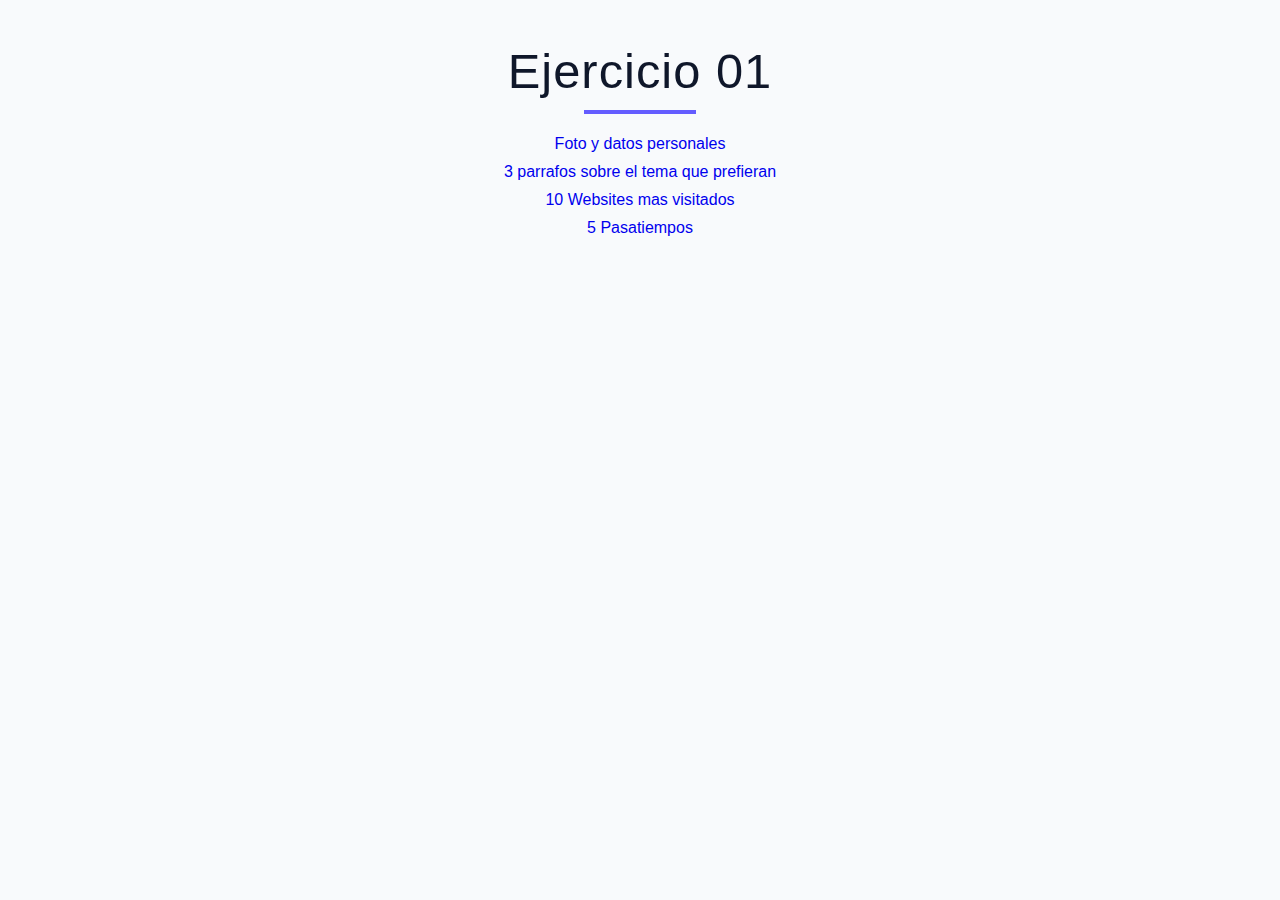
<file: index.html>
<!DOCTYPE html>
<html lang="en">
  <head>
    <meta charset="UTF-8" />
    <meta http-equiv="X-UA-Compatible" content="IE=edge" />
    <meta name="viewport" content="width=   , initial-scale=1.0" />
    <link rel="stylesheet" href="./styles/index.css" />
    <title>Ejercicio 01</title>
  </head>
  <body>
    <h1 class="title">Ejercicio 01</h1>
    <div class="title-underline"></div>
    <ul class="center-list">
      <li>
        <a href="./pages/datospersonales.html">Foto y datos personales</a>
      </li>
      <li>
        <a href="./pages/parrafos.html"
          >3 parrafos sobre el tema que prefieran</a
        >
      </li>
      <a href="./pages/websites.html"> <li>10 Websites mas visitados</li></a>
      <li><a href="./pages/pasatiempos.html">5 Pasatiempos</a></li>
    </ul>
  </body>
</html>
</file>
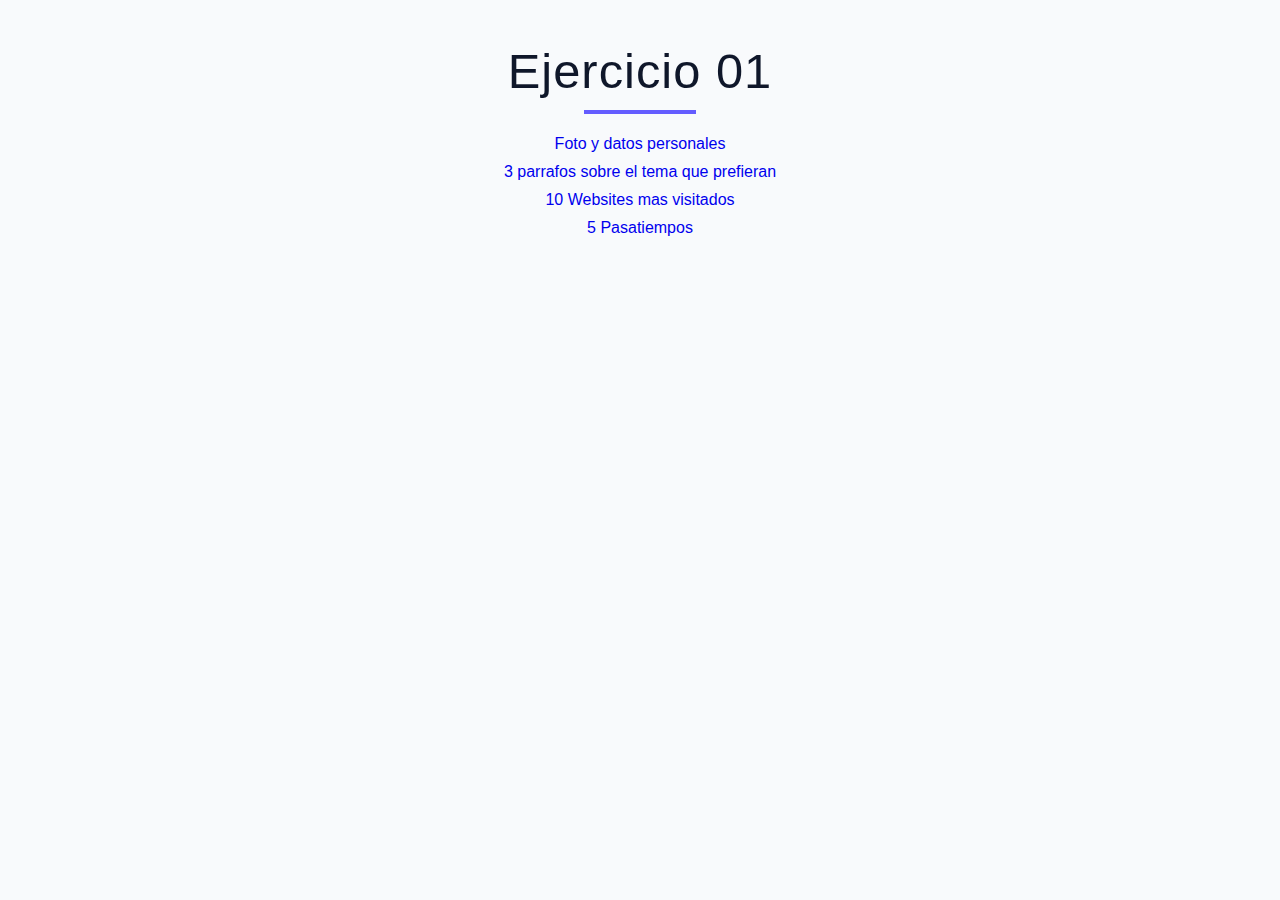
<file: pages/index.html>
<!DOCTYPE html>
<html lang="en">
  <head>
    <meta charset="UTF-8" />
    <meta http-equiv="X-UA-Compatible" content="IE=edge" />
    <meta name="viewport" content="width=   , initial-scale=1.0" />
    <link rel="stylesheet" href="../styles/styles.css" />
    <title>Ejercicio 01</title>
  </head>
  <body>
    <h1 class="title">Ejercicio 01</h1>
    <div class="title-underline"></div>
    <ul class="center-list">
      <li><a href="./datospersonales.html">Foto y datos personales</a></li>
      <li>
        <a href="./parrafos.html">3 parrafos sobre el tema que prefieran</a>
      </li>
      <a href="./websites.html"> <li>10 Websites mas visitados</li></a>
      <li><a href="./pasatiempos.html">5 Pasatiempos</a></li>
    </ul>
  </body>
</html>
</file>
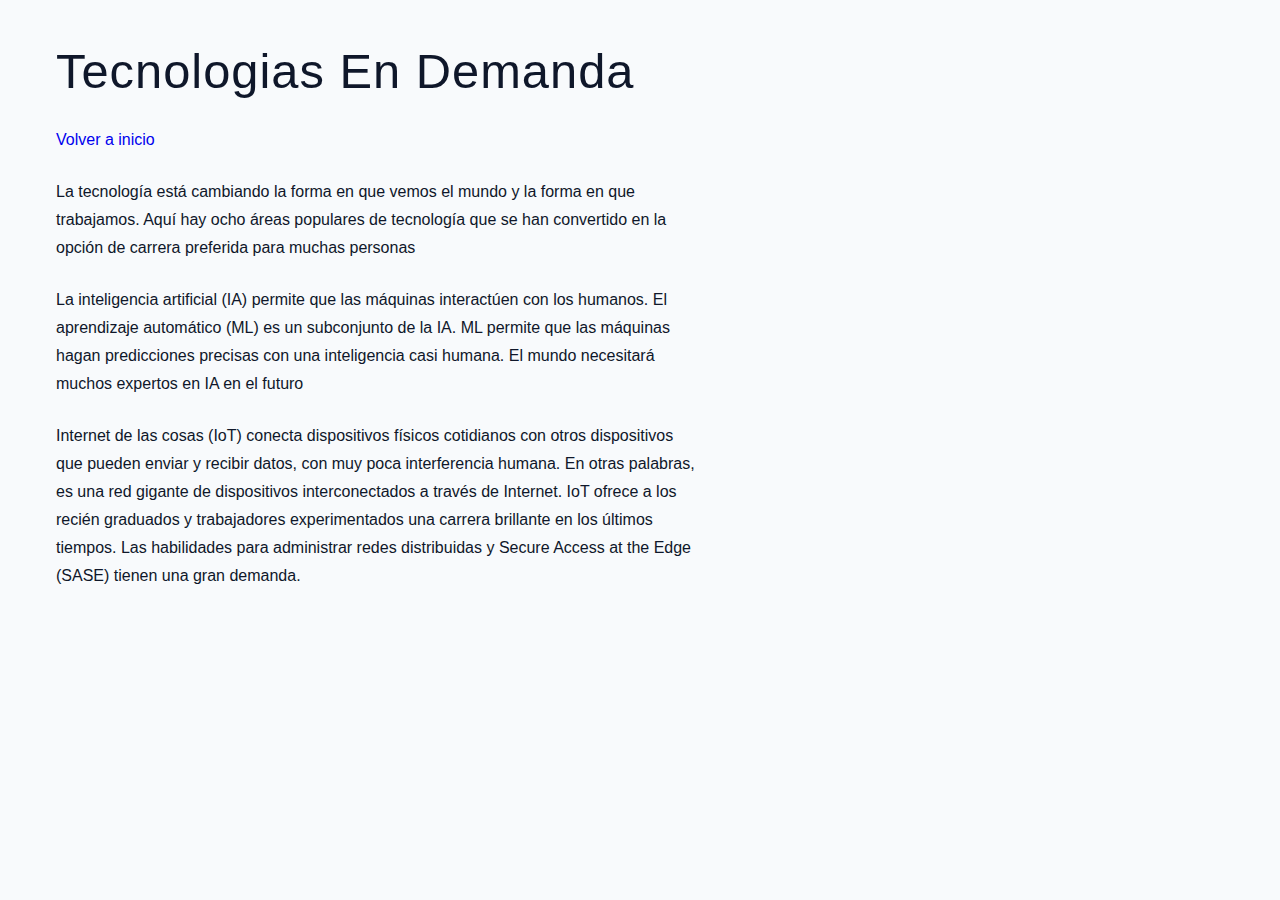
<file: parrafos.html>
<!DOCTYPE html>
<html lang="en">
  <head>
    <meta charset="UTF-8" />
    <meta http-equiv="X-UA-Compatible" content="IE=edge" />
    <meta name="viewport" content="width=device-width, initial-scale=1.0" />
    <link rel="stylesheet" href="./styles/styles.css" />
    <title>Párrafos</title>
  </head>
  <body>
    <h1>tecnologias en demanda</h1>
    <p>
      <a href="./index.html">Volver a inicio</a>
    </p>
    <div class="content">
      <p>
        La tecnología está cambiando la forma en que vemos el mundo y la forma
        en que trabajamos. Aquí hay ocho áreas populares de tecnología que se
        han convertido en la opción de carrera preferida para muchas personas
      </p>
      <p>
        La inteligencia artificial (IA) permite que las máquinas interactúen con
        los humanos. El aprendizaje automático (ML) es un subconjunto de la IA.
        ML permite que las máquinas hagan predicciones precisas con una
        inteligencia casi humana. El mundo necesitará muchos expertos en IA en
        el futuro
      </p>
      <p>
        Internet de las cosas (IoT) conecta dispositivos físicos cotidianos con
        otros dispositivos que pueden enviar y recibir datos, con muy poca
        interferencia humana. En otras palabras, es una red gigante de
        dispositivos interconectados a través de Internet. IoT ofrece a los
        recién graduados y trabajadores experimentados una carrera brillante en
        los últimos tiempos. Las habilidades para administrar redes distribuidas
        y Secure Access at the Edge (SASE) tienen una gran demanda.
      </p>
    </div>
  </body>
</html>
</file>
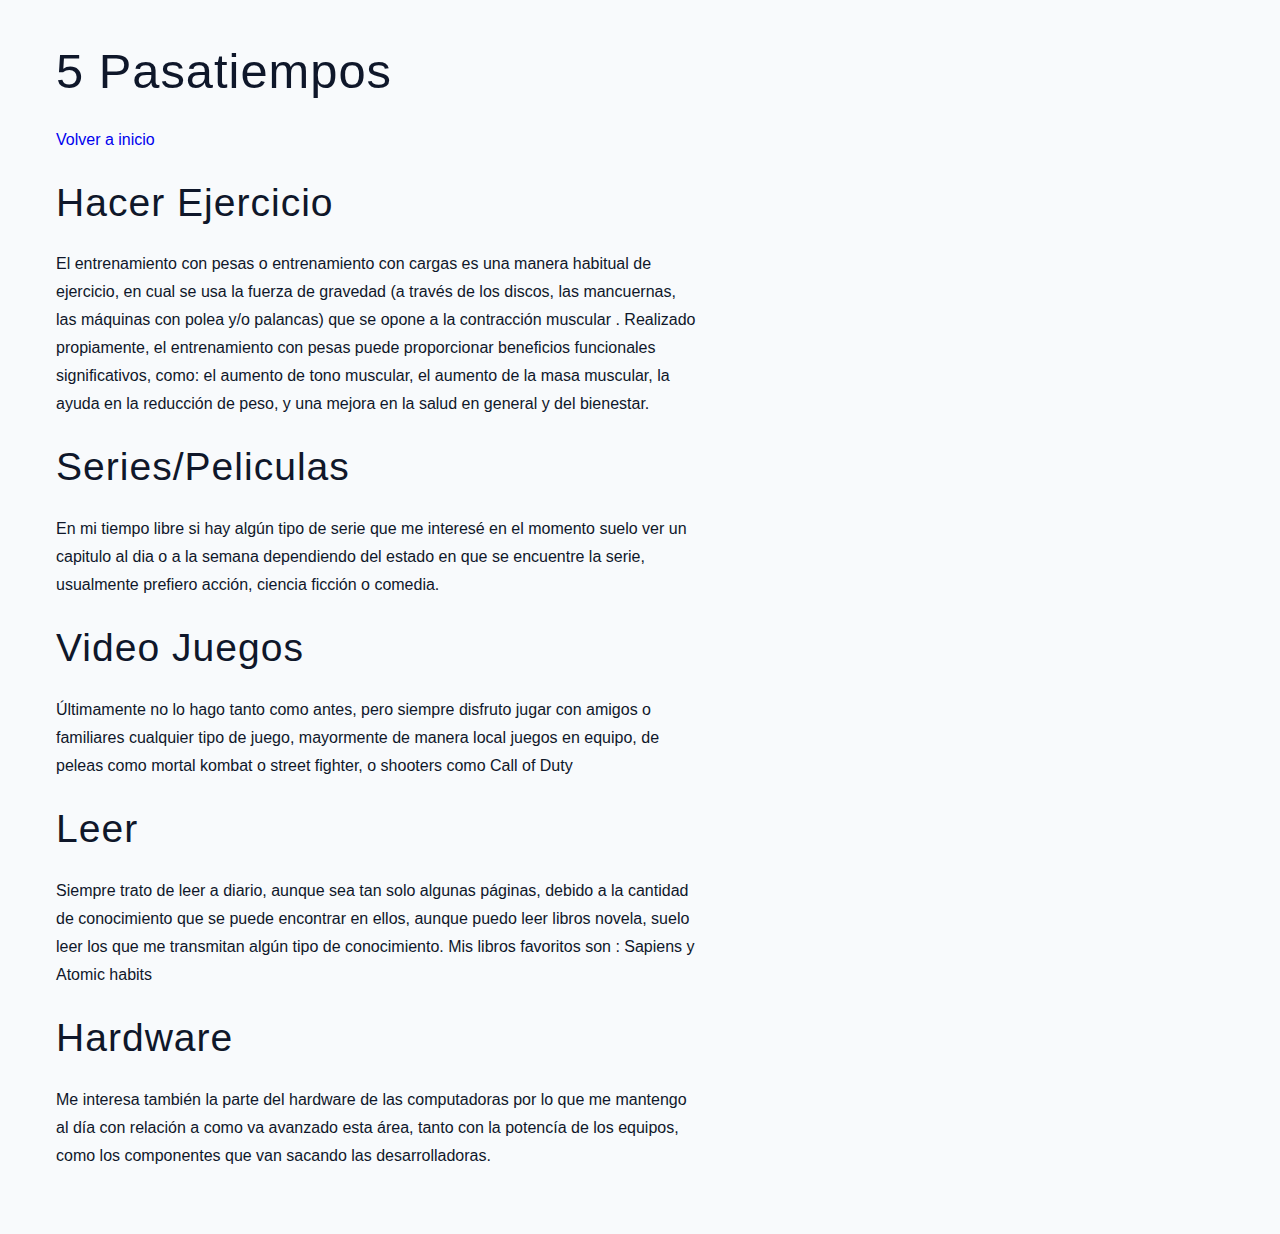
<file: pasatiempos.html>
<!DOCTYPE html>
<html lang="en">
  <head>
    <meta charset="UTF-8" />
    <meta http-equiv="X-UA-Compatible" content="IE=edge" />
    <meta name="viewport" content="width=device-width, initial-scale=1.0" />
    <link rel="stylesheet" href="./styles/styles.css" />
    <title>Pasatiempos</title>
  </head>
  <body>
    <h1>5 pasatiempos</h1>
    <p>
      <a href="./index.html">Volver a inicio</a>
    </p>
    <h2>Hacer ejercicio</h2>
    <p>
      El entrenamiento con pesas o entrenamiento con cargas es una manera
      habitual de ejercicio, en cual se usa la fuerza de gravedad (a través de
      los discos, las mancuernas, las máquinas con polea y/o palancas) que se
      opone a la contracción muscular . Realizado propiamente, el entrenamiento
      con pesas puede proporcionar beneficios funcionales significativos, como:
      el aumento de tono muscular, el aumento de la masa muscular, la ayuda en
      la reducción de peso, y una mejora en la salud en general y del bienestar.
    </p>
    <h2>series/peliculas</h2>
    <p>
      En mi tiempo libre si hay algún tipo de serie que me interesé en el
      momento suelo ver un capitulo al dia o a la semana dependiendo del estado
      en que se encuentre la serie, usualmente prefiero acción, ciencia ficción
      o comedia.
    </p>
    <h2>Video Juegos</h2>
    <p>
      Últimamente no lo hago tanto como antes, pero siempre disfruto jugar con
      amigos o familiares cualquier tipo de juego, mayormente de manera local
      juegos en equipo, de peleas como mortal kombat o street fighter, o
      shooters como Call of Duty
    </p>
    <h2>leer</h2>
    <p>
      Siempre trato de leer a diario, aunque sea tan solo algunas páginas,
      debido a la cantidad de conocimiento que se puede encontrar en ellos,
      aunque puedo leer libros novela, suelo leer los que me transmitan algún
      tipo de conocimiento. Mis libros favoritos son : Sapiens y Atomic habits
    </p>
    <h2>Hardware</h2>
    <p>
      Me interesa también la parte del hardware de las computadoras por lo que
      me mantengo al día con relación a como va avanzado esta área, tanto con la
      potencía de los equipos, como los componentes que van sacando las
      desarrolladoras.
    </p>
  </body>
</html>
</file>
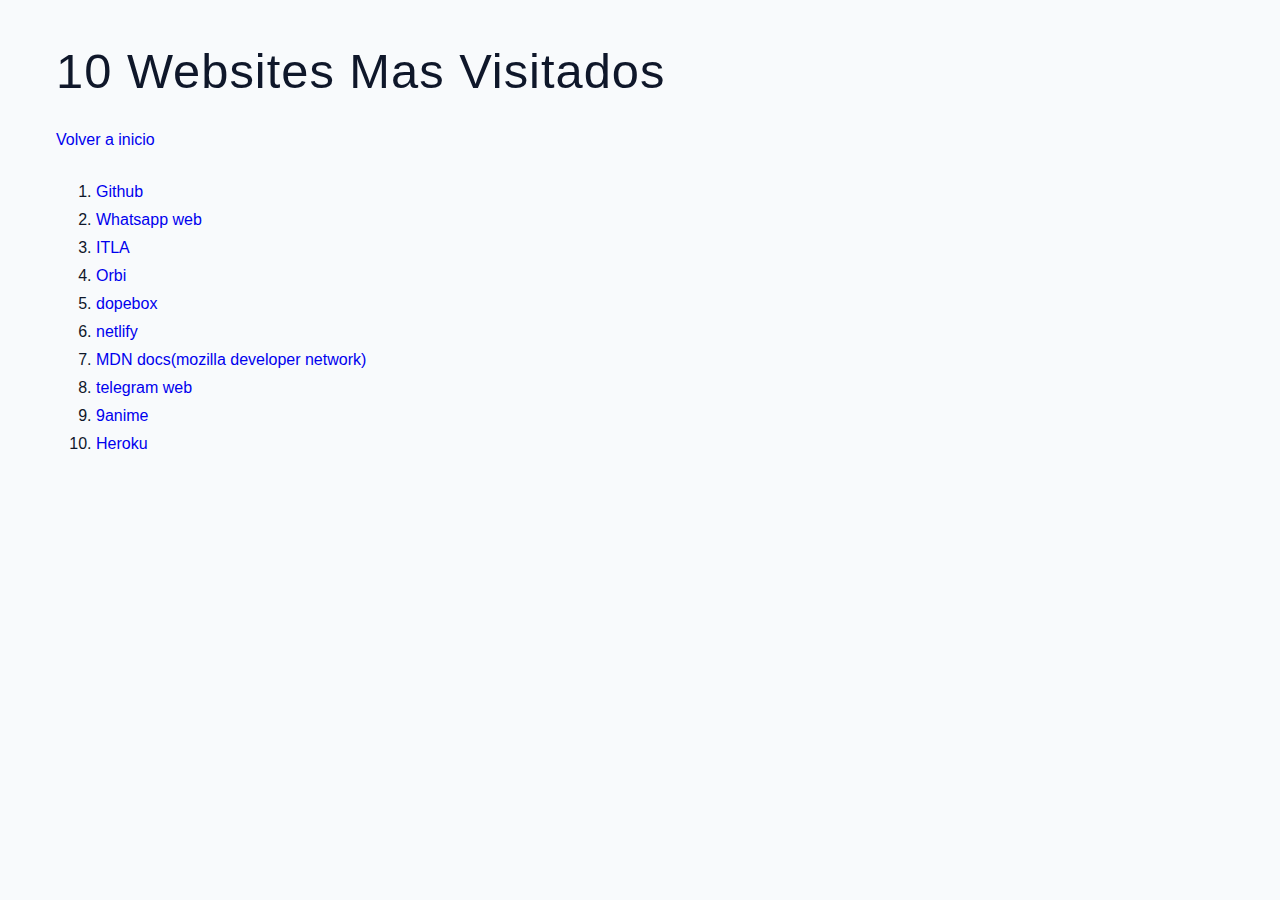
<file: websites.html>
<!DOCTYPE html>
<html lang="en">
  <head>
    <meta charset="UTF-8" />
    <meta http-equiv="X-UA-Compatible" content="IE=edge" />
    <meta name="viewport" content="width=device-width, initial-scale=1.0" />
    <link rel="stylesheet" href="./styles/styles.css" />
    <title>websites</title>
  </head>
  <body>
 <h1>10 websites mas visitados</h1>
    <p>
      <a href="./index.html">Volver a inicio</a>
    </p>    <ol>
      <li><a href="https://github.com/" target="_blank">Github</a</li>
      <li><a href="https://plataformavirtual.itla.edu.do/my/" target="_blank">Whatsapp web</a</li>
      <li><a href="https://plataformavirtual.itla.edu.do/my/" target="_blank">ITLA</a</li>
      <li><a href="https://orbi.edu.do/orbi/" target="_blank">Orbi</a</li>
      <li><a href="https://dopebox.to/" target="_blank">dopebox</a</li>
      <li><a href="https://www.netlify.com/" target="_blank">netlify</a</li>
      <li><a href="https://developer.mozilla.org/es/" target="_blank">MDN docs(mozilla developer network)</a</li>
      <li><a href="https://web.telegram.org/z/" target="_blank">telegram web</a</li>
      <li><a href="https://9anime.to/home" target="_blank">9anime</a</li>
      <li><a href="https://dashboard.heroku.com/apps" target="_blank">Heroku</a</li>
    </ol>
  </body>
</html>
</file>
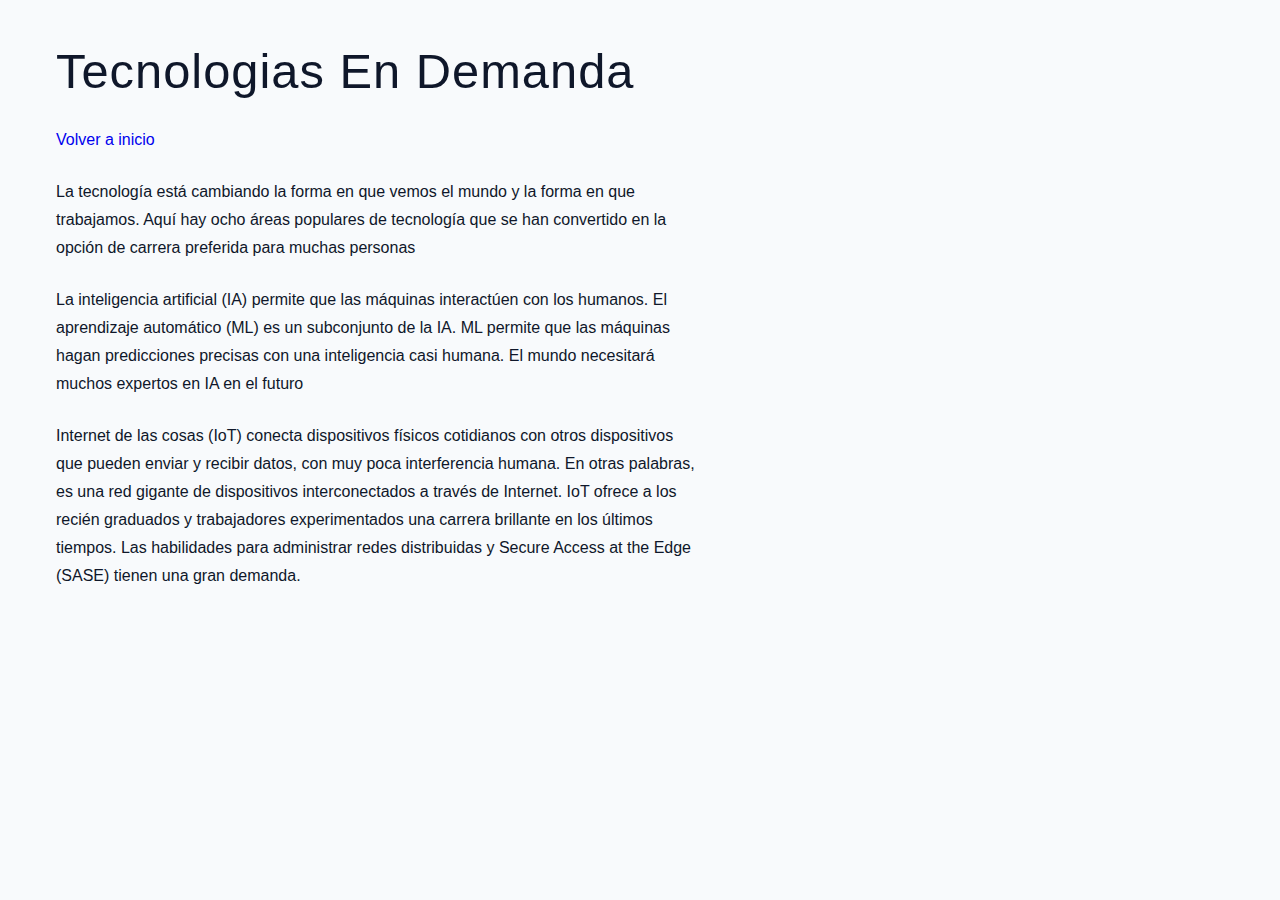
<file: pages/parrafos.html>
<!DOCTYPE html>
<html lang="en">
  <head>
    <meta charset="UTF-8" />
    <meta http-equiv="X-UA-Compatible" content="IE=edge" />
    <meta name="viewport" content="width=device-width, initial-scale=1.0" />
    <link rel="stylesheet" href="../styles/index.css" />
    <title>Párrafos</title>
  </head>
  <body>
    <h1>tecnologias en demanda</h1>
    <p>
      <a href="../index.html">Volver a inicio</a>
    </p>
    <div class="content">
      <p>
        La tecnología está cambiando la forma en que vemos el mundo y la forma
        en que trabajamos. Aquí hay ocho áreas populares de tecnología que se
        han convertido en la opción de carrera preferida para muchas personas
      </p>
      <p>
        La inteligencia artificial (IA) permite que las máquinas interactúen con
        los humanos. El aprendizaje automático (ML) es un subconjunto de la IA.
        ML permite que las máquinas hagan predicciones precisas con una
        inteligencia casi humana. El mundo necesitará muchos expertos en IA en
        el futuro
      </p>
      <p>
        Internet de las cosas (IoT) conecta dispositivos físicos cotidianos con
        otros dispositivos que pueden enviar y recibir datos, con muy poca
        interferencia humana. En otras palabras, es una red gigante de
        dispositivos interconectados a través de Internet. IoT ofrece a los
        recién graduados y trabajadores experimentados una carrera brillante en
        los últimos tiempos. Las habilidades para administrar redes distribuidas
        y Secure Access at the Edge (SASE) tienen una gran demanda.
      </p>
    </div>
  </body>
</html>
</file>
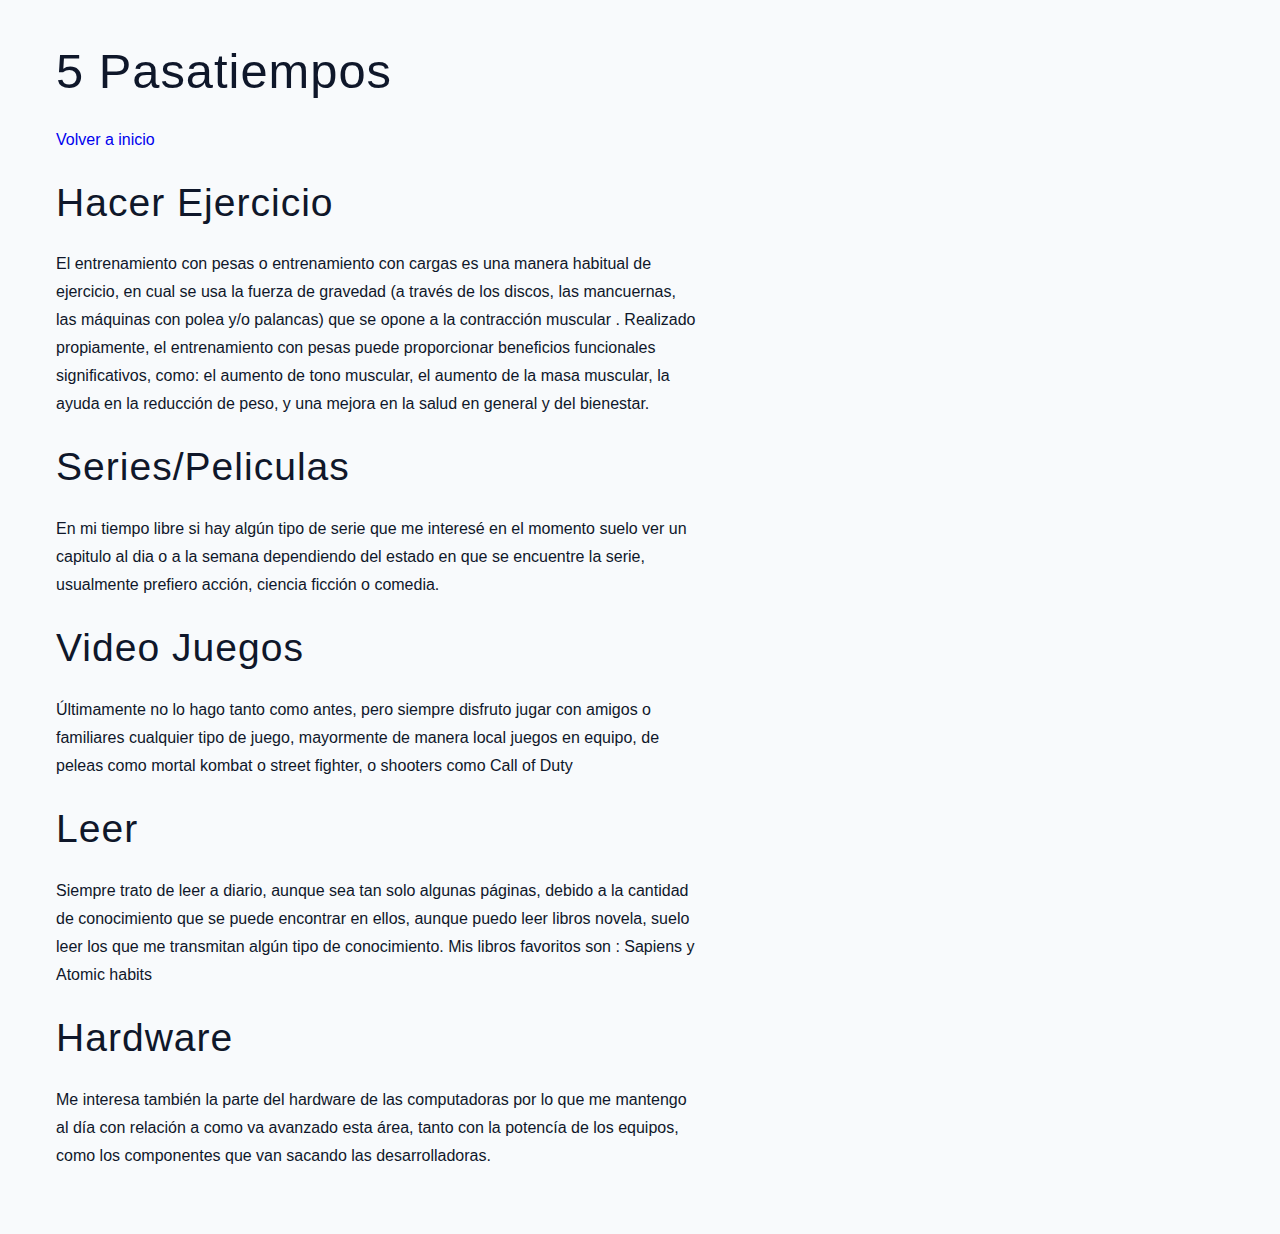
<file: pages/pasatiempos.html>
<!DOCTYPE html>
<html lang="en">
  <head>
    <meta charset="UTF-8" />
    <meta http-equiv="X-UA-Compatible" content="IE=edge" />
    <meta name="viewport" content="width=device-width, initial-scale=1.0" />
    <link rel="stylesheet" href="../styles/index.css" />
    <title>Pasatiempos</title>
  </head>
  <body>
    <h1>5 pasatiempos</h1>
    <p>
      <a href="../index.html">Volver a inicio</a>
    </p>
    <h2>Hacer ejercicio</h2>
    <p>
      El entrenamiento con pesas o entrenamiento con cargas es una manera
      habitual de ejercicio, en cual se usa la fuerza de gravedad (a través de
      los discos, las mancuernas, las máquinas con polea y/o palancas) que se
      opone a la contracción muscular . Realizado propiamente, el entrenamiento
      con pesas puede proporcionar beneficios funcionales significativos, como:
      el aumento de tono muscular, el aumento de la masa muscular, la ayuda en
      la reducción de peso, y una mejora en la salud en general y del bienestar.
    </p>
    <h2>series/peliculas</h2>
    <p>
      En mi tiempo libre si hay algún tipo de serie que me interesé en el
      momento suelo ver un capitulo al dia o a la semana dependiendo del estado
      en que se encuentre la serie, usualmente prefiero acción, ciencia ficción
      o comedia.
    </p>
    <h2>Video Juegos</h2>
    <p>
      Últimamente no lo hago tanto como antes, pero siempre disfruto jugar con
      amigos o familiares cualquier tipo de juego, mayormente de manera local
      juegos en equipo, de peleas como mortal kombat o street fighter, o
      shooters como Call of Duty
    </p>
    <h2>leer</h2>
    <p>
      Siempre trato de leer a diario, aunque sea tan solo algunas páginas,
      debido a la cantidad de conocimiento que se puede encontrar en ellos,
      aunque puedo leer libros novela, suelo leer los que me transmitan algún
      tipo de conocimiento. Mis libros favoritos son : Sapiens y Atomic habits
    </p>
    <h2>Hardware</h2>
    <p>
      Me interesa también la parte del hardware de las computadoras por lo que
      me mantengo al día con relación a como va avanzado esta área, tanto con la
      potencía de los equipos, como los componentes que van sacando las
      desarrolladoras.
    </p>
  </body>
</html>
</file>
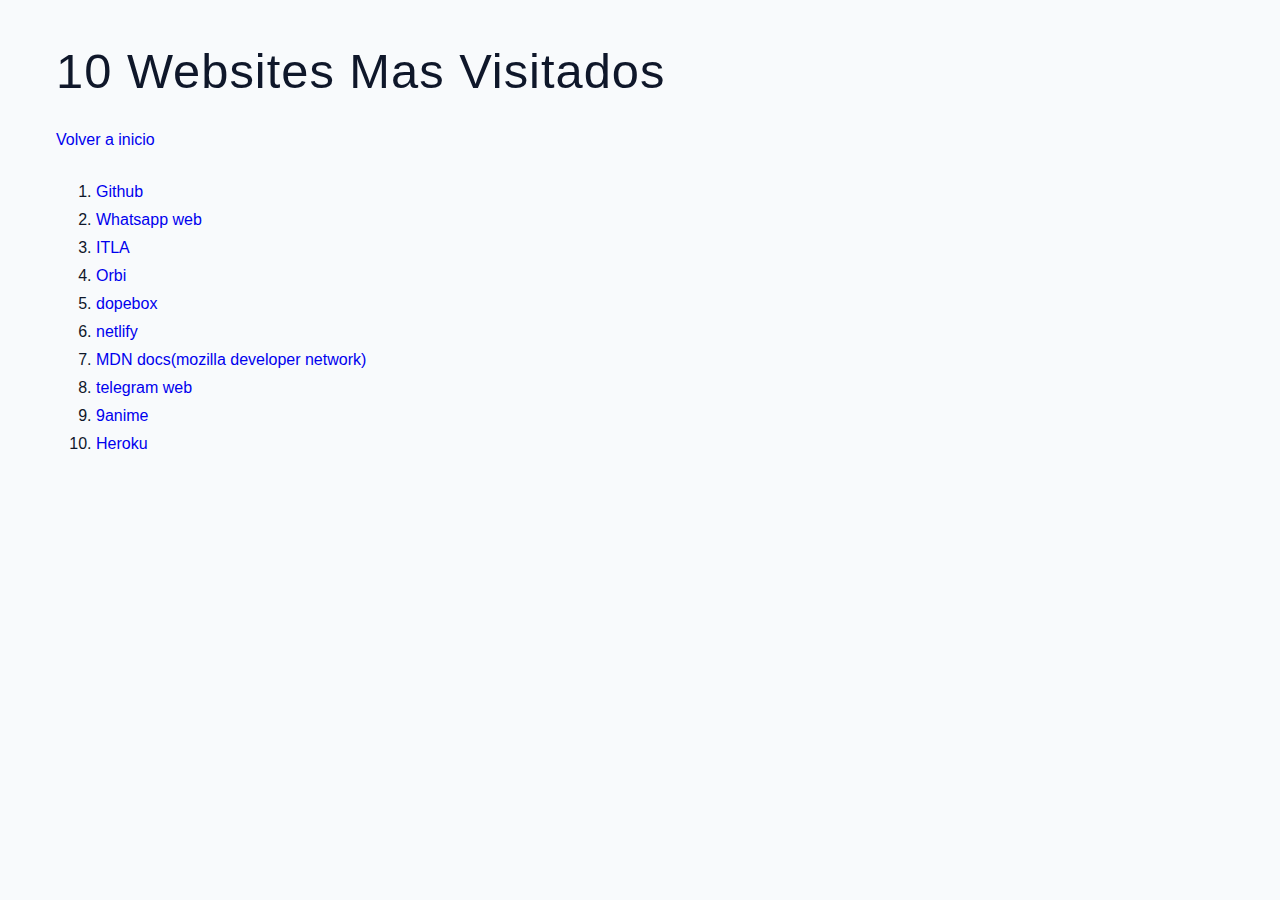
<file: pages/websites.html>
<!DOCTYPE html>
<html lang="en">
  <head>
    <meta charset="UTF-8" />
    <meta http-equiv="X-UA-Compatible" content="IE=edge" />
    <meta name="viewport" content="width=device-width, initial-scale=1.0" />
    <link rel="stylesheet" href="../styles/index.css" />
    <title>websites</title>
  </head>
  <body>
 <h1>10 websites mas visitados</h1>
    <p>
      <a href="../index.html">Volver a inicio</a>
    </p>    <ol>
      <li><a href="https://github.com/" target="_blank">Github</a</li>
      <li><a href="https://plataformavirtual.itla.edu.do/my/" target="_blank">Whatsapp web</a</li>
      <li><a href="https://plataformavirtual.itla.edu.do/my/" target="_blank">ITLA</a</li>
      <li><a href="https://orbi.edu.do/orbi/" target="_blank">Orbi</a</li>
      <li><a href="https://dopebox.to/" target="_blank">dopebox</a</li>
      <li><a href="https://www.netlify.com/" target="_blank">netlify</a</li>
      <li><a href="https://developer.mozilla.org/es/" target="_blank">MDN docs(mozilla developer network)</a</li>
      <li><a href="https://web.telegram.org/z/" target="_blank">telegram web</a</li>
      <li><a href="https://9anime.to/home" target="_blank">9anime</a</li>
      <li><a href="https://dashboard.heroku.com/apps" target="_blank">Heroku</a</li>
    </ol>
  </body>
</html>
</file>
<file: styles/index.css>
*,
::after,
::before {
  box-sizing: border-box;
}
/* fonts */
@import url("https://fonts.googleapis.com/css2?family=Roboto:wght@400;500;600&family=Montserrat&display=swap");

html {
  font-size: 100%;
} /*16px*/

body {
  padding: 2rem 3rem;
}

:root {
  /* colors */
  --primary-100: #e2e0ff;
  --primary-200: #c1beff;
  --primary-300: #a29dff;
  --primary-400: #837dff;
  --primary-500: #645cff;
  --primary-600: #504acc;
  --primary-700: #3c3799;
  --primary-800: #282566;
  --primary-900: #141233;

  /* grey */
  --grey-50: #f8fafc;
  --grey-100: #f1f5f9;
  --grey-200: #e2e8f0;
  --grey-300: #cbd5e1;
  --grey-400: #94a3b8;
  --grey-500: #64748b;
  --grey-600: #475569;
  --grey-700: #334155;
  --grey-800: #1e293b;
  --grey-900: #0f172a;
  /* rest of the colors */
  --black: #222;
  --white: #fff;
  --red-light: #f8d7da;
  --red-dark: #842029;
  --green-light: #d1e7dd;
  --green-dark: #0f5132;

  /* fonts  */
  --headingFont: "Roboto", sans-serif;
  --bodyFont: "Nunito", sans-serif;
  --smallText: 0.7em;
  /* rest of the vars */
  --backgroundColor: var(--grey-50);
  --textColor: var(--grey-900);
  --borderRadius: 0.25rem;
  --letterSpacing: 1px;
  --transition: 0.3s ease-in-out all;
  --max-width: 1120px;
  --fixed-width: 600px;

  /* box shadow*/
  --shadow-1: 0 1px 3px 0 rgba(0, 0, 0, 0.1), 0 1px 2px 0 rgba(0, 0, 0, 0.06);
  --shadow-2: 0 4px 6px -1px rgba(0, 0, 0, 0.1),
    0 2px 4px -1px rgba(0, 0, 0, 0.06);
  --shadow-3: 0 10px 15px -3px rgba(0, 0, 0, 0.1),
    0 4px 6px -2px rgba(0, 0, 0, 0.05);
  --shadow-4: 0 20px 25px -5px rgba(0, 0, 0, 0.1),
    0 10px 10px -5px rgba(0, 0, 0, 0.04);
}

body {
  background: var(--backgroundColor);
  font-family: var(--bodyFont);
  font-weight: 400;
  line-height: 1.75;
  color: var(--textColor);
}

p {
  margin-bottom: 1.5rem;
  max-width: 40em;
}

h1,
h2,
h3,
h4,
h5 {
  margin: 0;
  margin-bottom: 1.38rem;
  font-family: var(--headingFont);
  font-weight: 400;
  line-height: 1.3;
  text-transform: capitalize;
  letter-spacing: var(--letterSpacing);
}

h1 {
  margin-top: 0;
  font-size: 3.052rem;
}

h2 {
  font-size: 2.441rem;
}

h3 {
  font-size: 1.953rem;
}

h4 {
  font-size: 1.563rem;
}

h5 {
  font-size: 1.25rem;
}

small,
.text-small {
  font-size: var(--smallText);
}

a {
  text-decoration: none;
}
ul {
  list-style-type: none;
  padding: 0;
}

/* title */

.title {
  text-align: center;
}

.title-underline {
  background: var(--primary-500);
  width: 7rem;
  height: 0.25rem;
  margin: 0 auto;
  margin-top: -1rem;
}

.center-list {
  text-align: center;
}
.container {
  display: grid;
  gap: 2rem 1.5rem;
}

.container img {
  height: 175px;
  border-radius: var(--borderRadius);
}

table,
th,
td {
  border: 1px solid black;
}
</file>
<file: styles/styles.css>
*,
::after,
::before {
  box-sizing: border-box;
}
/* fonts */
@import url("https://fonts.googleapis.com/css2?family=Roboto:wght@400;500;600&family=Montserrat&display=swap");

html {
  font-size: 100%;
} /*16px*/

body {
  padding: 2rem 3rem;
}

:root {
  /* colors */
  --primary-100: #e2e0ff;
  --primary-200: #c1beff;
  --primary-300: #a29dff;
  --primary-400: #837dff;
  --primary-500: #645cff;
  --primary-600: #504acc;
  --primary-700: #3c3799;
  --primary-800: #282566;
  --primary-900: #141233;

  /* grey */
  --grey-50: #f8fafc;
  --grey-100: #f1f5f9;
  --grey-200: #e2e8f0;
  --grey-300: #cbd5e1;
  --grey-400: #94a3b8;
  --grey-500: #64748b;
  --grey-600: #475569;
  --grey-700: #334155;
  --grey-800: #1e293b;
  --grey-900: #0f172a;
  /* rest of the colors */
  --black: #222;
  --white: #fff;
  --red-light: #f8d7da;
  --red-dark: #842029;
  --green-light: #d1e7dd;
  --green-dark: #0f5132;

  /* fonts  */
  --headingFont: "Roboto", sans-serif;
  --bodyFont: "Nunito", sans-serif;
  --smallText: 0.7em;
  /* rest of the vars */
  --backgroundColor: var(--grey-50);
  --textColor: var(--grey-900);
  --borderRadius: 0.25rem;
  --letterSpacing: 1px;
  --transition: 0.3s ease-in-out all;
  --max-width: 1120px;
  --fixed-width: 600px;

  /* box shadow*/
  --shadow-1: 0 1px 3px 0 rgba(0, 0, 0, 0.1), 0 1px 2px 0 rgba(0, 0, 0, 0.06);
  --shadow-2: 0 4px 6px -1px rgba(0, 0, 0, 0.1),
    0 2px 4px -1px rgba(0, 0, 0, 0.06);
  --shadow-3: 0 10px 15px -3px rgba(0, 0, 0, 0.1),
    0 4px 6px -2px rgba(0, 0, 0, 0.05);
  --shadow-4: 0 20px 25px -5px rgba(0, 0, 0, 0.1),
    0 10px 10px -5px rgba(0, 0, 0, 0.04);
}

body {
  background: var(--backgroundColor);
  font-family: var(--bodyFont);
  font-weight: 400;
  line-height: 1.75;
  color: var(--textColor);
}

p {
  margin-bottom: 1.5rem;
  max-width: 40em;
}

h1,
h2,
h3,
h4,
h5 {
  margin: 0;
  margin-bottom: 1.38rem;
  font-family: var(--headingFont);
  font-weight: 400;
  line-height: 1.3;
  text-transform: capitalize;
  letter-spacing: var(--letterSpacing);
}

h1 {
  margin-top: 0;
  font-size: 3.052rem;
}

h2 {
  font-size: 2.441rem;
}

h3 {
  font-size: 1.953rem;
}

h4 {
  font-size: 1.563rem;
}

h5 {
  font-size: 1.25rem;
}

small,
.text-small {
  font-size: var(--smallText);
}

a {
  text-decoration: none;
}
ul {
  list-style-type: none;
  padding: 0;
}

/* title */

.title {
  text-align: center;
}

.title-underline {
  background: var(--primary-500);
  width: 7rem;
  height: 0.25rem;
  margin: 0 auto;
  margin-top: -1rem;
}

.center-list {
  text-align: center;
}
.container {
  display: grid;
  gap: 2rem 1.5rem;
}

.container img {
  height: 175px;
  border-radius: var(--borderRadius);
}

table,
th,
td {
  border: 1px solid black;
}
</file>
